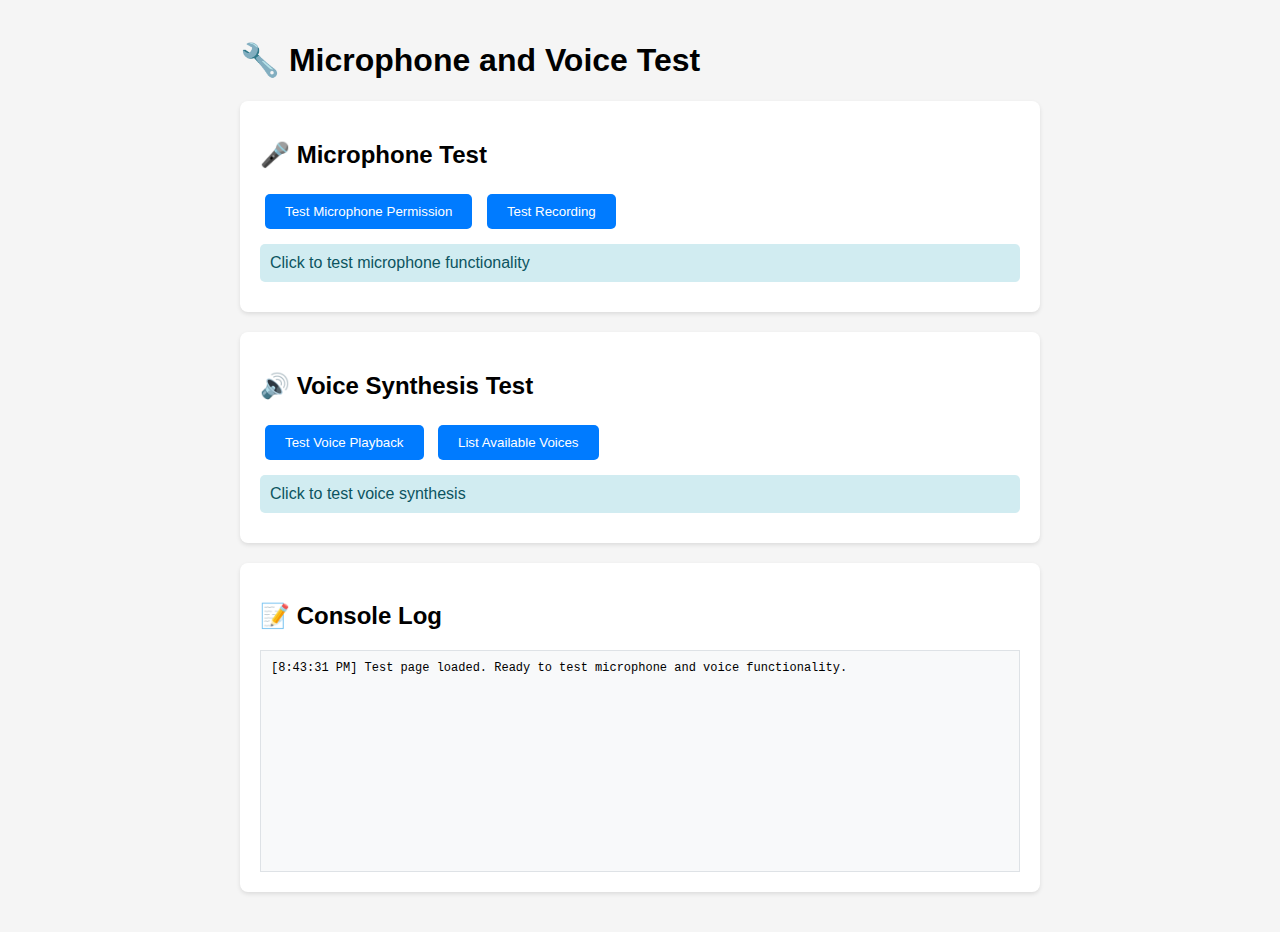
<file: test_functionality.html>
<!DOCTYPE html>
<html lang="en">
<head>
    <meta charset="UTF-8">
    <meta name="viewport" content="width=device-width, initial-scale=1.0">
    <title>Microphone and Voice Test</title>
    <style>
        body {
            font-family: Arial, sans-serif;
            max-width: 800px;
            margin: 0 auto;
            padding: 20px;
            background: #f5f5f5;
        }
        .test-section {
            background: white;
            padding: 20px;
            margin: 20px 0;
            border-radius: 8px;
            box-shadow: 0 2px 4px rgba(0,0,0,0.1);
        }
        button {
            background: #007bff;
            color: white;
            border: none;
            padding: 10px 20px;
            border-radius: 5px;
            cursor: pointer;
            margin: 5px;
        }
        button:hover {
            background: #0056b3;
        }
        .status {
            padding: 10px;
            margin: 10px 0;
            border-radius: 5px;
        }
        .success { background: #d4edda; color: #155724; }
        .error { background: #f8d7da; color: #721c24; }
        .warning { background: #fff3cd; color: #856404; }
        .info { background: #d1ecf1; color: #0c5460; }
        #log {
            background: #f8f9fa;
            border: 1px solid #dee2e6;
            padding: 10px;
            height: 200px;
            overflow-y: auto;
            font-family: monospace;
            font-size: 12px;
        }
    </style>
</head>
<body>
    <h1>🔧 Microphone and Voice Test</h1>
    
    <div class="test-section">
        <h2>🎤 Microphone Test</h2>
        <button onclick="testMicrophone()">Test Microphone Permission</button>
        <button onclick="testRecording()">Test Recording</button>
        <div id="micStatus" class="status info">Click to test microphone functionality</div>
    </div>
    
    <div class="test-section">
        <h2>🔊 Voice Synthesis Test</h2>
        <button onclick="testVoice()">Test Voice Playback</button>
        <button onclick="listVoices()">List Available Voices</button>
        <div id="voiceStatus" class="status info">Click to test voice synthesis</div>
    </div>
    
    <div class="test-section">
        <h2>📝 Console Log</h2>
        <div id="log"></div>
    </div>

    <script>
        let audioStream = null;
        let mediaRecorder = null;
        let audioChunks = [];

        function log(message) {
            const logDiv = document.getElementById('log');
            const timestamp = new Date().toLocaleTimeString();
            logDiv.innerHTML += `[${timestamp}] ${message}\n`;
            logDiv.scrollTop = logDiv.scrollHeight;
            console.log(message);
        }

        async function testMicrophone() {
            const statusDiv = document.getElementById('micStatus');
            statusDiv.className = 'status warning';
            statusDiv.textContent = 'Requesting microphone permission...';
            
            try {
                audioStream = await navigator.mediaDevices.getUserMedia({
                    audio: {
                        echoCancellation: true,
                        noiseSuppression: true,
                        autoGainControl: true,
                        sampleRate: 16000,
                        channelCount: 1
                    }
                });
                
                const tracks = audioStream.getTracks();
                log(`Microphone permission granted. Found ${tracks.length} audio track(s)`);
                
                tracks.forEach((track, index) => {
                    log(`Track ${index}: state=${track.readyState}, enabled=${track.enabled}, muted=${track.muted}`);
                });
                
                statusDiv.className = 'status success';
                statusDiv.textContent = '✅ Microphone working properly';
                
            } catch (error) {
                log(`Microphone error: ${error.name} - ${error.message}`);
                statusDiv.className = 'status error';
                statusDiv.textContent = `❌ Microphone error: ${error.message}`;
            }
        }

        async function testRecording() {
            if (!audioStream) {
                log('No audio stream available. Please test microphone first.');
                return;
            }
            
            const statusDiv = document.getElementById('micStatus');
            statusDiv.className = 'status warning';
            statusDiv.textContent = 'Testing recording...';
            
            try {
                mediaRecorder = new MediaRecorder(audioStream, {
                    mimeType: 'audio/webm;codecs=opus'
                });
                
                audioChunks = [];
                
                mediaRecorder.ondataavailable = (event) => {
                    if (event.data.size > 0) {
                        audioChunks.push(event.data);
                        log(`Audio chunk received: ${event.data.size} bytes`);
                    }
                };
                
                mediaRecorder.onstop = () => {
                    const blob = new Blob(audioChunks, { type: 'audio/webm' });
                    log(`Recording stopped. Total size: ${blob.size} bytes`);
                    statusDiv.className = 'status success';
                    statusDiv.textContent = '✅ Recording test completed successfully';
                };
                
                mediaRecorder.onerror = (event) => {
                    log(`Recording error: ${event.error}`);
                    statusDiv.className = 'status error';
                    statusDiv.textContent = '❌ Recording test failed';
                };
                
                mediaRecorder.start();
                log('Recording started...');
                
                // Stop recording after 3 seconds
                setTimeout(() => {
                    if (mediaRecorder && mediaRecorder.state === 'recording') {
                        mediaRecorder.stop();
                    }
                }, 3000);
                
            } catch (error) {
                log(`Recording setup error: ${error.message}`);
                statusDiv.className = 'status error';
                statusDiv.textContent = `❌ Recording setup failed: ${error.message}`;
            }
        }

        function testVoice() {
            const statusDiv = document.getElementById('voiceStatus');
            statusDiv.className = 'status warning';
            statusDiv.textContent = 'Testing voice synthesis...';
            
            if ('speechSynthesis' in window) {
                const utterance = new SpeechSynthesisUtterance("This is a test of the voice synthesis system. If you can hear this clearly, the voice playback is working correctly.");
                utterance.rate = 1.0;
                utterance.volume = 0.9;
                
                utterance.onstart = () => {
                    log('Voice synthesis started');
                    statusDiv.className = 'status info';
                    statusDiv.textContent = '🔊 Playing test audio...';
                };
                
                utterance.onend = () => {
                    log('Voice synthesis completed');
                    statusDiv.className = 'status success';
                    statusDiv.textContent = '✅ Voice synthesis working properly';
                };
                
                utterance.onerror = (event) => {
                    log(`Voice synthesis error: ${event.error}`);
                    statusDiv.className = 'status error';
                    statusDiv.textContent = `❌ Voice synthesis failed: ${event.error}`;
                };
                
                speechSynthesis.speak(utterance);
            } else {
                log('Speech synthesis not supported in this browser');
                statusDiv.className = 'status error';
                statusDiv.textContent = '❌ Speech synthesis not supported';
            }
        }

        function listVoices() {
            const statusDiv = document.getElementById('voiceStatus');
            
            if ('speechSynthesis' in window) {
                const voices = speechSynthesis.getVoices();
                log(`Found ${voices.length} available voices:`);
                
                voices.forEach((voice, index) => {
                    log(`${index + 1}. ${voice.name} (${voice.lang}) - default: ${voice.default}`);
                });
                
                statusDiv.className = 'status info';
                statusDiv.textContent = `Found ${voices.length} voices. Check console for details.`;
            } else {
                statusDiv.className = 'status error';
                statusDiv.textContent = '❌ Speech synthesis not supported';
            }
        }

        // Initialize
        log('Test page loaded. Ready to test microphone and voice functionality.');
    </script>
</body>
</html>
</file>
